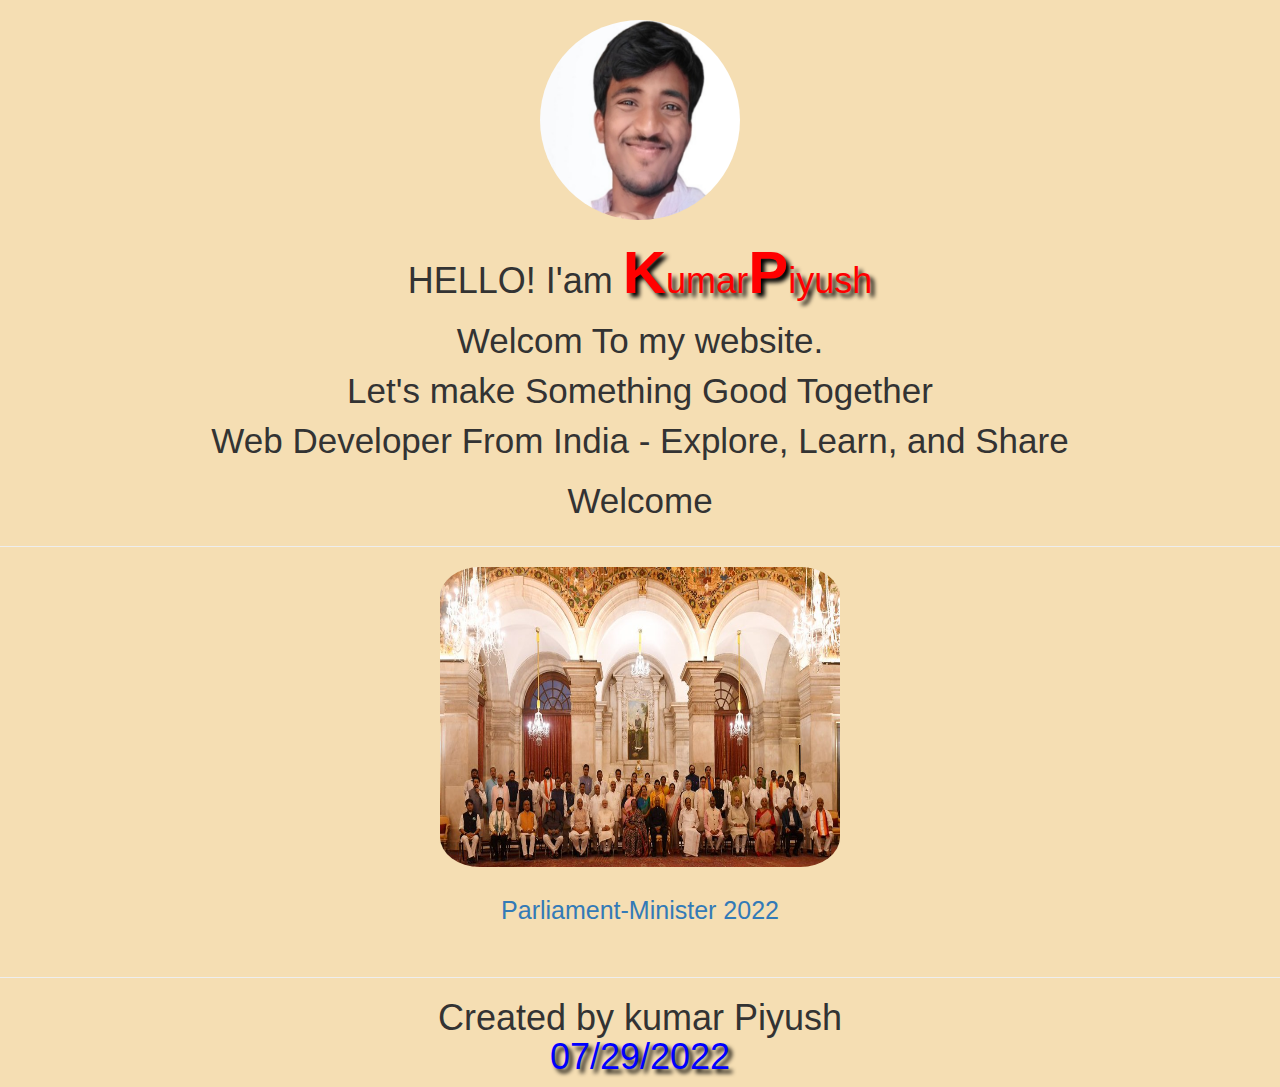
<file: index.html>
<!DOCTYPE html>
<html>
    <head>
        <title>
            Parliament Ministry 2022
        </title>
        <link href="https://cdn.jsdelivr.net/npm/bootstrap@5.2.0/dist/css/bootstrap.min.css" rel="stylesheet" integrity="sha384-gH2yIJqKdNHPEq0n4Mqa/HGKIhSkIHeL5AyhkYV8i59U5AR6csBvApHHNl/vI1Bx" crossorigin="anonymous">
<!-- JavaScript Bundle with Popper -->
<script src="https://cdn.jsdelivr.net/npm/bootstrap@5.2.0/dist/js/bootstrap.bundle.min.js" integrity="sha384-A3rJD856KowSb7dwlZdYEkO39Gagi7vIsF0jrRAoQmDKKtQBHUuLZ9AsSv4jD4Xa" crossorigin="anonymous"></script>
</head>
<link rel="stylesheet" href="https://maxcdn.bootstrapcdn.com/bootstrap/3.4.1/css/bootstrap.min.css">
<script src="https://ajax.googleapis.com/ajax/libs/jquery/3.6.0/jquery.min.js"></script>
<script src="https://maxcdn.bootstrapcdn.com/bootstrap/3.4.1/js/bootstrap.min.js"></script>
        <style>
            p
            {
                font-size: 35px;
                text-align: center;
            }
            a{
              
                font-size: 25px;
            }
            strong{
                font-size: 60px;
            }
            h1{
                text-align: center;
            }
            span{
                text-shadow: 4px 4px 4px black;
            }
            body{
                background-color:wheat;
            }
        </style>
    </head>
    <body>
        <h1><img src="piyush.jpg" title="Kumar Piyush" alt="Kumar Piyush" style="height: 200px; width:200px; border-radius: 100%;"/></h1>
        <div class="head">
            <h1>HELLO! I'am <span style="color: red;"><strong>K</strong>umar<strong>P</strong>iyush</span></h1>
            <p>Welcom To my website. <br/>
                Let's make Something Good Together<br/>
                Web Developer From India ‐ Explore, Learn, and Share   
            </p>
        </div>
        <p> Welcome </p><hr/>
        <h1><img src="CabinetMinister.jfif" title="Kumar Piyush" alt="Kumar Piyush" style="height: 300px; width:400px; border-radius: 10%;"/></h1>
        <h1> <a href="Parliament-Minister.html">Parliament-Minister 2022</a></h1>
         <br/><hr/>
         <h1>Created by kumar Piyush<br/><span style="color: blue;">
         07/29/2022</span></h1>

         
         
    </body>

</html>
</file>
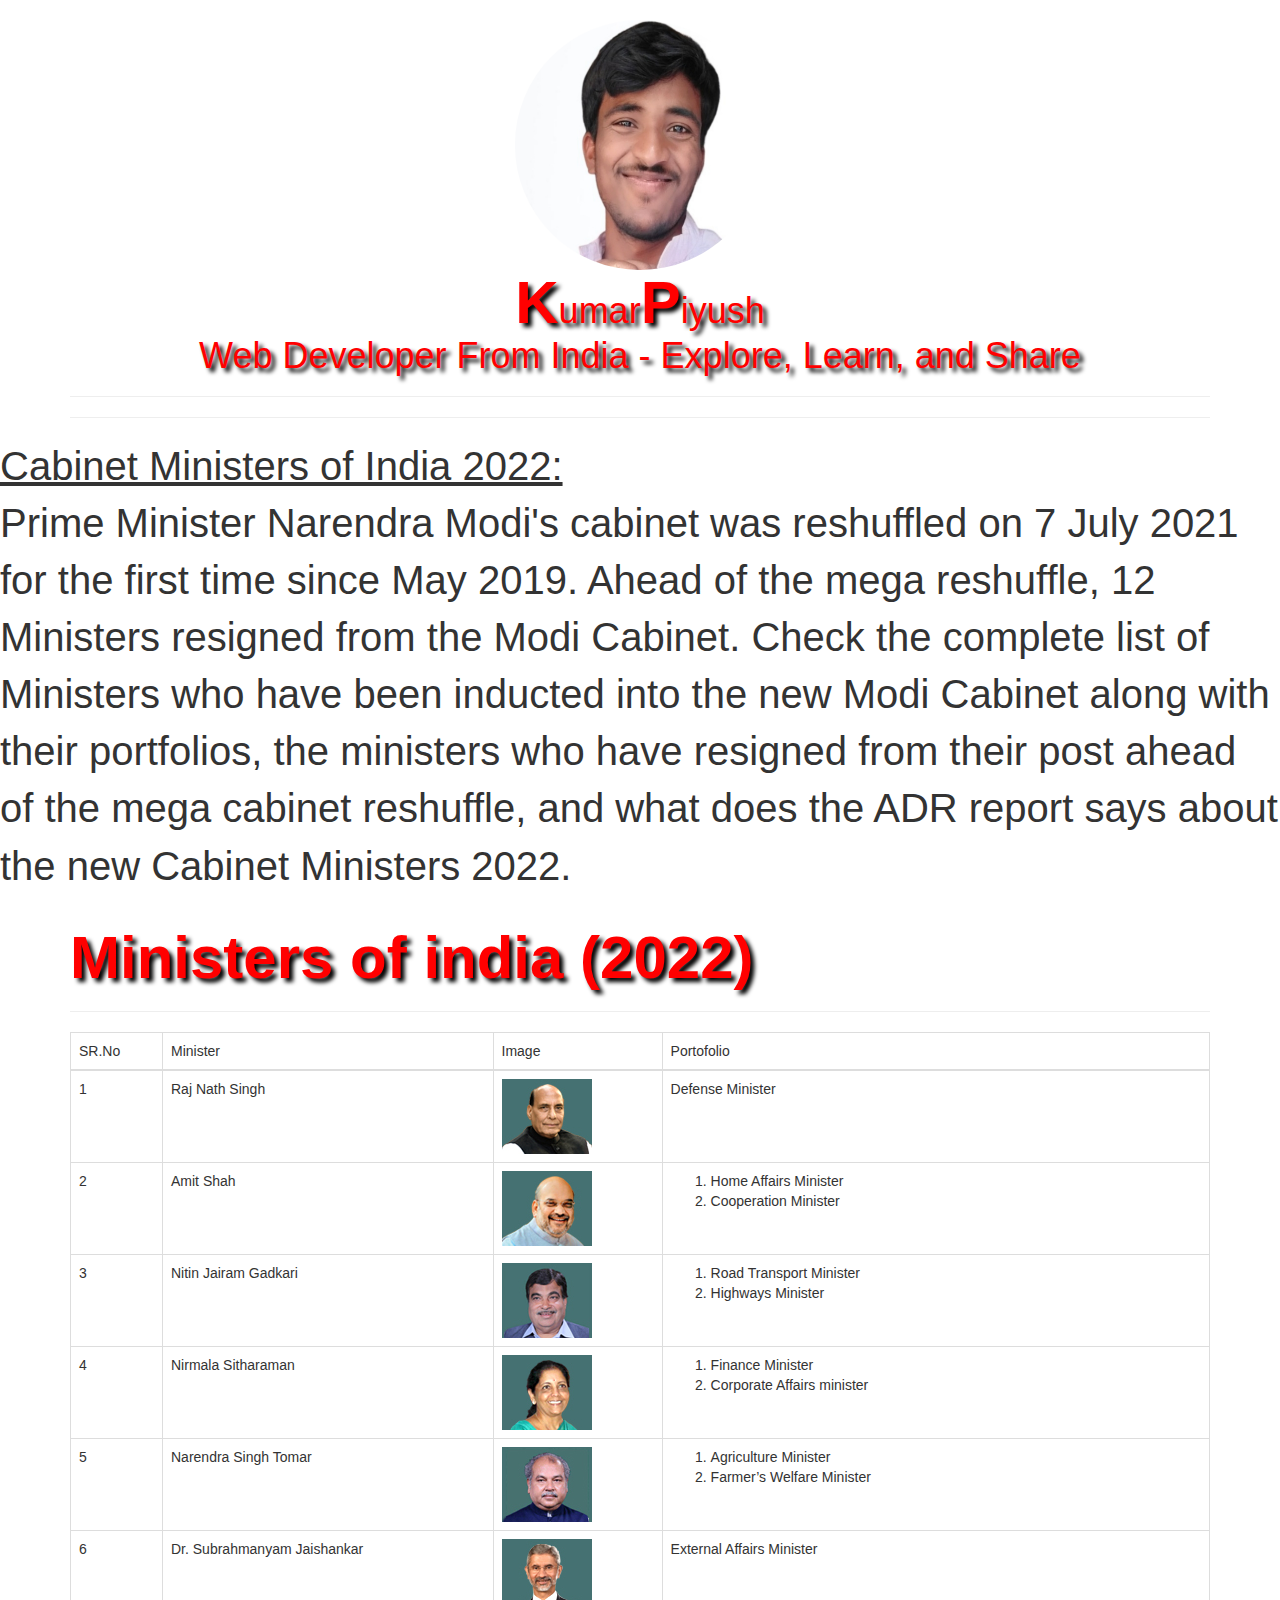
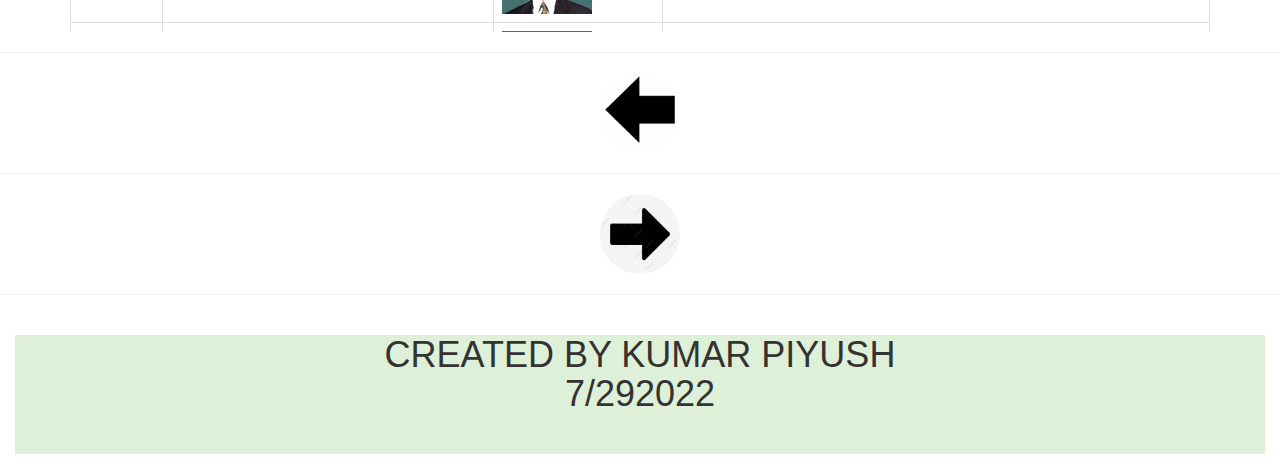
<file: CabinatMinister.html>
<!DOCTYPE html>
<html lang="en">
<head>
  <title>parliament Ministry</title>
  <link rel="stylesheet" href="Stylesheet.css"/>
  <meta charset="utf-8">
  <meta name="viewport" content="width=device-width, initial-scale=1">
  <link rel="stylesheet" href="https://maxcdn.bootstrapcdn.com/bootstrap/3.4.1/css/bootstrap.min.css">
  <script src="https://ajax.googleapis.com/ajax/libs/jquery/3.6.0/jquery.min.js"></script>
  <script src="https://maxcdn.bootstrapcdn.com/bootstrap/3.4.1/js/bootstrap.min.js"></script>
</head>
<body>
    <div class="container">
  
        <h1 class="text-center"><img src="piyush.jpg" class="img-circle" alt="piyush" width="250" height="250">
          <br/><span><strong>K</strong>umar<strong>P</strong>iyush</span><br/>
          <span>Web Developer From India ‐ Explore, Learn, and Share</span><hr/>
          <hr/>
       </h1>
      </div>
<p><u>Cabinet Ministers of India 2022:</u> <br/>
    Prime Minister Narendra Modi's cabinet was reshuffled on 7 July 2021 for the first time since May 2019.
     Ahead of the mega reshuffle, 12 Ministers resigned from the Modi Cabinet. Check the complete list of Ministers who have been inducted 
     into the new Modi Cabinet along with their portfolios, the ministers who have resigned from their post ahead of the mega cabinet reshuffle,
      and what does the ADR report says about the new Cabinet Ministers 2022.</p>

    <div class="container">
        <span><h2><strong> Ministers of india &lpar;2022&rpar;</strong></h2></span><hr/>
        <div style=" height:600px; overflow:scroll;">
            <table class="table table-bordered table-hover">
            
                <thead>
                    <tr>
                        <td>SR.No</td>
                        <td>Minister</td>
                        <td>Image</td>
                        <td>Portofolio</td>
                    </tr>
                </thead>
                <tbody>
                    <tr>
                        <td>1</td>
                        <td>Raj Nath Singh</td>
                        <td><img src="rajnathsingh.jpg" alt="RajNath Singh" title="RajNath Singh"/></td>
                        <td>Defense Minister</td>
                    </tr>
                    <tr>
                        <td>2</td>
                        <td>Amit Shah</td>
                        <td><img src="amit-shah.jpg " alt=" Amit Shah" title="Amit Shah "/></td>
                        <td><ol>
                            <li>Home Affairs Minister</li>
                            <li>Cooperation Minister</li>
                        </ol></td>
                    </tr>
                    <tr>
                        <td>3</td>
                        <td>Nitin Jairam Gadkari</td>
                        <td><img src=" gadkari.jpg" alt="Nitin Jairam Gadkari " title="Nitin Jairam Gadkari "/></td>
                        <td>
                            <ol>
                               <li>Road Transport Minister</li>
                               <li>Highways Minister</li>
                            </ol>
                        </td>
                    </tr>
                    <tr>
                        <td>4</td>
                        <td> Nirmala Sitharaman</td>
                        <td><img src="nirmalasitharaman.jpg " alt="Nirmala Sitharaman " title="Nirmala Sitharaman "/></td>
                        <td>
                            <ol>
                                <li>Finance Minister</li>
                                <li>Corporate Affairs minister</li>
                            </ol>
                        </td>
                    </tr>
                    <tr>
                        <td>5</td>
                        <td>Narendra Singh Tomar</td>
                        <td><img src="narendrasinghtomar.jpg " alt="Narendra Singh Tomar " title=" Narendra Singh Tomar"/></td>
                        <td>
                            <ol>
                                <li> Agriculture Minister</li>
                                <li>Farmer’s Welfare Minister</li>
                            </ol>
                        </td>
                    </tr>
                    <tr>
                        <td>6</td>
                        <td>Dr. Subrahmanyam Jaishankar</td>
                        <td><img src=" subrahmanyam.jpg" alt="Dr. Subrahmanyam Jaishankar " title="Dr. Subrahmanyam Jaishankar "/></td>
                        <td>External Affairs Minister</td>

                    </tr>
                    <tr>
                        <td>7</td>
                        <td>Arjun Munda</td>
                        <td><img src="arjun-munda.jpg " alt="Arjun Munda " title="Arjun Munda "/></td>
                        <td>Tribal Affairs Minister</td>
                    </tr>
                    <tr>
                        <td>8</td>
                        <td>Smriti Zubin Irani</td>
                        <td><img src="smiritiirani.jpg " alt="Smriti Zubin Irani " title=" Smriti Zubin Irani"/></td>
                        <td>
                            <ol>
                                <li>Women & Child Development Minister</li>
                                <li>Minority Affairs Minister</li>
                            </ol>
                        </td>
                    </tr>
                    <tr>
                        <td>9</td>
                        <td>Piyush Goyal</td>
                        <td><img src=" piyushgoyal.jpg" alt="Piyush Goyal " title=" Piyush Goyal"/></td>
                        <td>
                            <ol>
                                <li>Commerce & Industry minister Minister</li>
                                <li>Consumer Affairs Minister</li>
                                <li>Food Minister</li>
                                <li>Public Distribution Minister</li>
                                <li>Textiles Minister</li>
                            </ol>
                        </td>
                    </tr>
                    <tr>
                        <td>10</td>
                        <td>Dharmendra Pradhan</td>
                        <td><img src="dharmendrapradhan.jpg " alt="Dharmendra Pradhan " title="Dharmendra Pradhan "/></td>
                        <td>
                            <ol>
                                <li>Education minister</li>
                                <li>Skill Development minister</li>
                                <li>Entrepreneurship minister</li>
                            </ol>
                        </td>
                    </tr>
                    <tr>
                        <td>11</td>
                        <td>Pralhad Joshi</td>
                        <td><img src=" pralhadjoshi.jpg" alt="Pralhad Joshi " title="Pralhad Joshi "/></td>
                        <td>
                            <ol>
                                <li>Parliamentary Affairs Minister</li>
                                <li>Coal Minister</li>
                                <li> Mines Minister</li>
                            </ol>
                        </td>
                    </tr>
                    <tr>
                        <td>12</td>
                        <td>Narayan Tatu Rane</td>
                        <td><img src=" Narayan-Tatu-Rane.jpg" alt="Narayan Tatu Rane " title=" Narayan Tatu Rane"/></td>
                        <td>Micro, Small, & Medium Enterprises Minister</td>
                    </tr>
                    <tr>
                        <td>13</td>
                        <td>Sarbananda Sonowal</td>
                        <td><img src="Sarbananda-Sonowal.jpg " alt="Sarbananda Sonowal " title="Sarbananda Sonowal "/></td>
                        <td>
                            <ol>
                                <li>Ports Minister</li>
                                <li>Shipping Minister</li>
                                <li>Waterways Minister</li>
                                <li>AYUSH Minister</li>
                            </ol>
                        </td>
                    </tr>
                    <tr>
                        <td>14</td>
                        <td>Virendra Kumar Khatik</td>
                        <td><img src=" Virendra-Kumar_0.jpg" alt="Virendra Kumar Khatik " title="Virendra Kumar Khatik "/></td>
                        <td>Social Justice & Empowerment Minister</td>
                    </tr>
                    <tr>
                        <td>15</td>
                        <td>Giriraj Singh</td>
                        <td><img src=" Giriraj_Singh.jpg" alt="Giriraj Singh " title="Giriraj Singh "/></td>
                        <td>
                            <ol>
                                <li> Rural Development Minister</li>
                                <li>Panchayati Raj Minister</li>
                            </ol>    
                        </td>    
                    </tr>
                    <tr>
                        <td>16</td>
                        <td>Jyotiraditya M. Scindia</td>
                        <td><img src="Jyotiraditya-M.-Scindia.jpg " alt="Jyotiraditya M. Scindia " title="Jyotiraditya M. Scindia "/></td>
                        <td>
                            <ol>
                                <li>Civil Aviation Minister</li>
                                <li>Steel Minister</li>
                            </ol>
                        </td>
                    </tr>
                    <tr>
                        <td>17</td>
                        <td>Ashwini Vaishnaw</td>
                        <td><img src=" Ashwini-Vaishnaw.jpg" alt="Ashwini Vaishnaw " title="Ashwini Vaishnaw "/></td>
                        <td>
                            <ol>
                                <li>Railways Minister</li>
                                <li>Communications Minister</li>
                                <li> Electronics & Information echnology Minister</li>
                            </ol>
                        </td>
                    </tr>
                    <tr>
                        <td>18</td>
                        <td>Pashu Pati Kumar Paras</td>
                        <td><img src="Pashu-Pati-Kumar-Paras.jpg " alt="Pashu Pati Kumar Paras " title="Pashu Pati Kumar Paras "/></td>
                        <td>Food Processing Industries Minister</td>
                    </tr>
                    <tr>
                        <td>19</td>
                        <td>Gajendra Singh Shekhawat</td>
                        <td><img src="Gajendra-Singh-Shekhawat.jpg " alt="Gajendra Singh Shekhawat " title=" Gajendra Singh Shekhawat"/></td>
                        <td>Jal Shakti Minister</td>
                    </tr>
                    <tr>
                        <td>20</td>
                        <td>Kiren Rijiju</td>
                        <td><img src="kirenrijiju_0.jpg " alt=" Kiren Rijiju" title=" Kiren Rijiju"/></td>
                        <td>Law & Justice Minister</td>
                    </tr>
                    <tr>
                        <td>21</td>
                        <td>Raj Kumar Singh</td>
                        <td><img src="Raj-Kumar-Singh_0.jpg " alt="Raj Kumar Singh " title="Raj Kumar Singh "/></td>
                        <td>
                            <ol>
                                <li>Power Minister</li>
                                <li>New & Renewable Energy Minister</li>
                            </ol>
                        </td>
                    </tr>
                    <tr>
                        <td>22</td>
                        <td>Hardeep Singh Puri</td>
                        <td><img src="Hardeep-Singh-Puri_0.jpg " alt=" Hardeep Singh Puri" title="Hardeep Singh Puri "/></td>
                        <td>
                            <ol>
                                <li> Petroleum & Natural Gas Minister</li>
                                <li>Housing & Urban Affairs Minister</li>
                            </ol>
                        </td>
                    </tr>
                    <tr>
                        <td>23</td>
                        <td>Mansukh L. Mandaviya</td>
                        <td><img src="Mansukh-L.-Mandaviya_0.jpg " alt="Mansukh L. Mandaviya " title="Mansukh L. Mandaviya "/></td>
                        <td>
                            <ol>
                                <li> Health Minister</li>
                                <li>Family Welfare Minister</li>
                                <li> Chemicals & Fertilizers Minister</li>
                            </ol>
                        </td>
                    </tr>
                    <tr>
                        <td>24</td>
                        <td>Bhupender Yadav</td>
                        <td><img src=" Bhupender-Yadav.jpg" alt=" Bhupender Yadav" title="Bhupender Yadav "/></td>
                        <td>
                            <ol>
                                <li>Environment Minister</li>
                                <li>Forest & Climate Change Minister</li>
                                <li>Labour & Employment Minister</li>
                            </ol>
                        </td>
                    </tr>
                    <tr>
                        <td>25</td>
                        <td>Dr. Mahendra Nath Pandey</td>
                        <td><img src="Mahendra-Nath-Pandey.jpg " alt="Dr. Mahendra Nath Pandey " title="Dr. Mahendra Nath Pandey "/></td>
                        <td>Heavy Industries Minister</td>
                    </tr>
                    <tr>
                        <td>26</td>
                        <td>Parshottam Rupala</td>
                        <td><img src=" Parshottam-Rupala.jpg" alt=" Parshottam Rupala" title=" Parshottam Rupala"/></td>
                        <td>
                            <ol>
                                <li>Fisheries Minister</li>
                                <li> Animal Husbandry Minister</li>
                                <li>Dairying Minister</li>
                            </ol>
                        </td>
                    </tr>
                    <tr>
                        <td>27</td>
                        <td>G. Kishan Reddy</td>
                        <td><img src="g-kishan-reddy.jpg " alt="G. Kishan Reddy " title="G. Kishan Reddy "/></td>
                        <td>
                            <ol>
                                <li> Culture Minister</li>
                                <li>Tourism Minister</li>
                                <li> Development of North Eastern Region Minister</li>
                            </ol>
                        </td>
                    </tr>
                    <tr>
                        <td>28</td>
                        <td>Anurag Singh Thakur</td>
                        <td><img src="anurag-singh-thakur.jpg " alt="Anurag Singh Thakur " title="Anurag Singh Thakur "/></td>
                        <td>
                            <ol>
                                <li>Information & Broadcasting Minister</li>
                                <li>Youth Affairs & Sports Minister</li>
                                
                            </ol>
                        </td>
                    </tr>
                </tbody>
            </table>  
        </div>
    </div>
</div>
<hr/> 





<h1 class="text-center"><a href="PrimeMinister.html"><img src="left.png" class="img-circle" alt="left" width="80" height="80"></a></h1><hr/>
        <h1 class="text-center"><a href="MinistersOfState.html"><img src="right.jfif" class="img-circle" alt="right" width="80" height="80"></a></h1><hr/>

        <tfoot>
            <div class="container-fluid">
                <div class="row">
                    <div class="col-sm-12">
                        <h1 class="text-center bg-success text-red">
                            CREATED BY KUMAR PIYUSH
                            <br/>7/292022<br/><br/>
        
                        </h1>
                    </div>
                </div>
            </div>
        </tfoot>
</body>
</html>
</file>
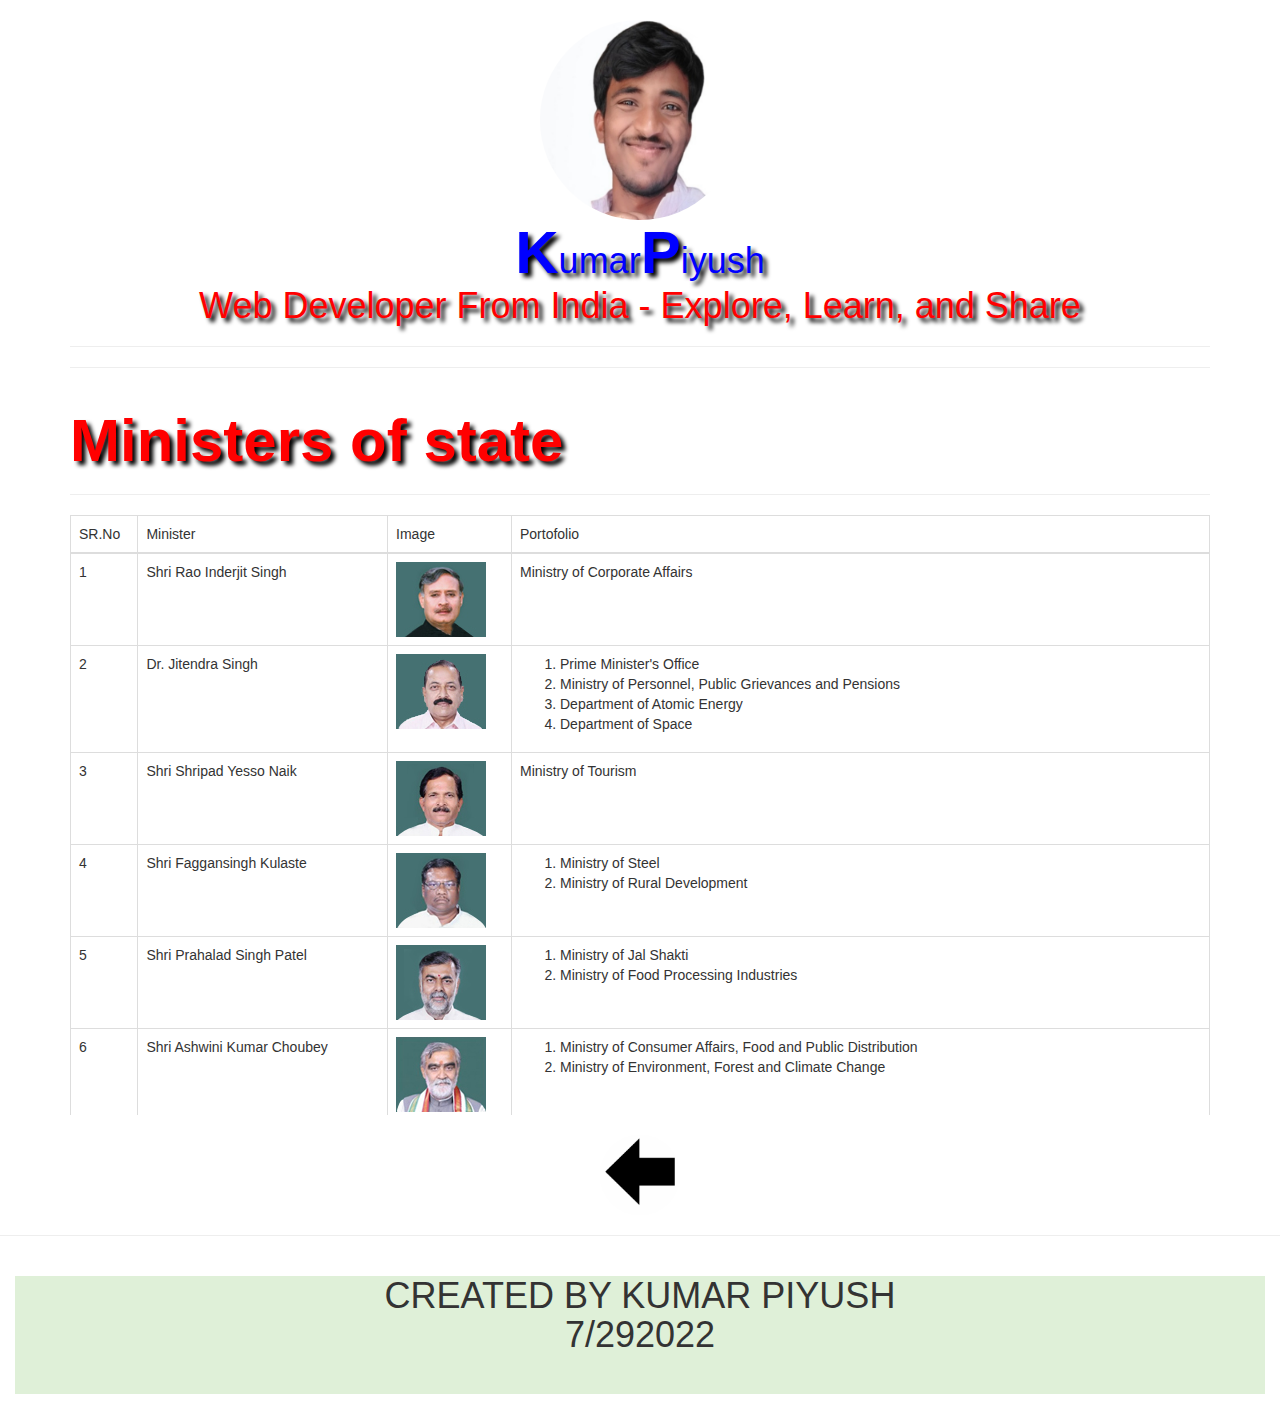
<file: MinisterOfStateIND.html>
<!DOCTYPE html>
<html lang="en">
<head>
  <title>parliament Ministry</title>
  <link rel="stylesheet" href="Stylesheet.css"/>
  <meta charset="utf-8">
  <meta name="viewport" content="width=device-width, initial-scale=1">
  <link rel="stylesheet" href="https://maxcdn.bootstrapcdn.com/bootstrap/3.4.1/css/bootstrap.min.css">
  <script src="https://ajax.googleapis.com/ajax/libs/jquery/3.6.0/jquery.min.js"></script>
  <script src="https://maxcdn.bootstrapcdn.com/bootstrap/3.4.1/js/bootstrap.min.js"></script>
</head>
<body>

    <div class="container">
  
        <h1 class="text-center"><img src="piyush.jpg" class="img-circle" alt="piyush" width="200" height="200">
          <br/><span style="color: blue;"><strong>K</strong>umar<strong>P</strong>iyush</span><br/>
          <span>Web Developer From India ‐ Explore, Learn, and Share</span><hr/>
          <hr/>
       </h1>
      </div>
    <div class="container">
        <span><h2><strong>Ministers of state</strong> </h2></span><hr/>
        <div style=" height:600px; overflow:scroll;">
            <table class="table table-bordered table-hover">
                            <thead>
                                <tr>
                                    <td>SR.No</td>
                                    <td>Minister</td>
                                    <td>Image</td>
                                    <td>Portofolio</td>
                                </tr>
                            </thead>
                <tbody>
                    <tr>
                        <td>1</td>
                        <td>Shri Rao Inderjit Singh</td>
                        <td><img src="raoinderjitsingh_0.jpg" alt="Shri Rao Inderjit Singh" title="Shri Rao Inderjit Singh"/></td>
                        <td>Ministry of Corporate Affairs</td>
                    </tr>
                        <tr>
                        <td>2</td>
                        <td>Dr. Jitendra Singh</td>
                        <td><img src="jitendrasingh_0.jpg" alt="Dr. Jitendra Singh" title="Dr. Jitendra Singh"/></td>
                        <td>
                            <ol>
                                <li>Prime Minister's Office</li>
                                <li>Ministry of Personnel, Public Grievances and Pensions</li>
                                <li>Department of Atomic Energy</li>
                                <li>Department of Space</li>
                            </ol>
                        </td>
                        </tr>
                        <tr>
                            <td>3</td>
                            <td>Shri Shripad Yesso Naik</td>
                            <td><img src="shripadyessonaik_0.jpg" alt="Shri Shripad Yesso Naik" title="Shri Shripad Yesso Naik"/></td>
                            <td>Ministry of Tourism</td>
                        </tr>
                        <tr>
                            <td>4</td>
                            <td>Shri Faggansingh Kulaste</td>
                            <td><img src="faggansingh-kulaste.jpg" alt="Shri Faggansingh Kulaste" title="Shri Faggansingh Kulaste"/></td>
                            <td>
                                <ol>
                                    <li>Ministry of Steel</li>
                                    <li>Ministry of Rural Development</li>
                                </ol>
                            </td>
                        </tr>
                        <tr>
                            <td>5</td>
                            <td>Shri Prahalad Singh Patel</td>
                            <td><img src="prahlad-singh-patel.jpg" alt="Shri Prahalad Singh Patel" title="Shri Prahalad Singh Patel"/></td>
                            <td>
                                <ol>
                                    <li>Ministry of Jal Shakti</li>
                                    <li>Ministry of Food Processing Industries</li>
                                </ol>
                            </td>
                        </tr>
                        <tr>
                            <td>6</td>
                            <td>Shri Ashwini Kumar Choubey</td>
                            <td><img src="Ashwini-Kumar-Choubey.jpg" alt="Shri Ashwini Kumar Choubey" title="Shri Ashwini Kumar Choubey"/></td>
                            <td>
                                <ol>
                                    <li>Ministry of Consumer Affairs, Food and Public Distribution</li>
                                    <li>Ministry of Environment, Forest and Climate Change</li>
                                </ol>
                            </td>
                        </tr>
                        <tr>
                            <td>7</td>
                            <td>Shri Arjun Ram Meghwal</td>
                            <td><img src="Arjun-Ram-Meghwal.jpg" alt="Shri Arjun Ram Meghwal" title="Shri Arjun Ram Meghwal"/></td>
                            <td>
                                <ol>
                                    <li>Ministry of Parliamentary Affairs</li>
                                    <li>Ministry of Culture</li>
                                </ol>
                            </td>
                        </tr>
                        <tr>
                            <td>8</td>
                            <td>General (Retd.) V.K. Singh</td>
                            <td><img src="vksingh.jpg" alt="General (Retd.) V.K. Singh" title="General (Retd.) V.K. Singh"/></td>
                            <td>
                                <ol>
                                    <li>Ministry of Road Transport and Highways</li>
                                    <li>Ministry of Civil Aviation</li>
                                </ol>
                            </td>
                        </tr>
                        <tr>
                            <td>9</td>
                            <td>Shri Krishan Pal</td>
                            <td><img src="krishanpal.jpg" alt="Shri Krishan Pal" title="Shri Krishan Pal"/></td>
                            <td>
                                <ol>
                                    <li>Ministry of Power</li>
                                    <li>Ministry of Heavy Industries</li>
                                </ol>
                            </td>
                        </tr>
                        <tr>
                            <td>10</td>
                            <td>Shri Danve Raosaheb Dadarao</td>
                            <td><img src="danve-raosaheb-dadarao.jpg" alt="Shri Danve Raosaheb Dadarao" title="Shri Danve Raosaheb Dadarao"/></td>
                            <td>
                                <ol>
                                    <li>Ministry of Railways</li>
                                    <li>Ministry of Coal</li>
                                    <li>Ministry of Mines</li>
                                </ol>
                            </td>
                        </tr>
                        <tr>
                            <td>11</td>
                            <td>Shri Ramdas Athawale</td>
                            <td><img src="ramdasathawale.jpg" alt="Shri Ramdas Athawale" title="Shri Ramdas Athawale"/></td>
                            <td>Ministry of Social Justice and Empowerment</td>
                        </tr>
                        <tr>
                            <td>12</td>
                            <td>Sadhvi Niranjan Jyoti</td>
                            <td><img src="Sadhvi_Niranjan_Jyoti.jpg " alt=" " title=" "/></td>
                            <td>
                                <ol>
                                    <li>Ministry of Consumer Affairs, Food and Public Distribution</li>
                                    <li>Ministry of Rural Development</li>
                                </ol>
                            </td>
                        </tr>
                        <tr>
                            <td>13</td>
                            <td>Shri Sanjeev Kumar Balyan</td>
                            <td><img src=" sanjeevkumarbalyan.jpg" alt=" " title=" "/></td>
                            <td>
                                <ol>
                                    <li>Ministry of Fisheries, Animal Husbandry and Dairying</li>
                                    
                                </ol>
                            </td>
                        </tr>
                        <tr>
                            <td>14</td>
                            <td>Shri Nityanand Rai</td>
                            <td><img src=" nityanand-rai.jpg" alt=" " title=" "/></td>
                            <td>
                                <ol>
                                    <li>Ministry of Home Affairs</li>
                                
                                </ol>
                            </td>
                        </tr>
                        <tr>
                            <td>15</td>
                            <td>Shri Pankaj Chaudhary</td>
                            <td><img src="Pankaj-Chaowdhary-1.jpg " alt=" " title=" "/></td>
                            <td>
                                <ol>
                                    <li>Ministry of Finance</li>
                                
                                </ol>
                            </td>
                        </tr>
                        <tr>
                            <td>16</td>
                            <td>Smt. Anupriya Singh Patel</td>
                            <td><img src=" Anupriya-Singh-Patel.jpg" alt=" " title=" "/></td>
                            <td>
                                <ol>
                                    <li>Ministry of Commerce and Industry</li>
                                
                                </ol>
                            </td>
                        </tr>
                        <tr>
                            <td>17</td>
                            <td>Prof. S. P. Singh Baghel</td>
                            <td><img src="S.-P.-Singh-Baghel.jpg " alt=" " title=" "/></td>
                            <td>
                                <ol>
                                    <li>Ministry of Law and Justice</li>
                                
                                </ol>
                            </td>
                        </tr>
                        <tr>
                            <td>18</td>
                            <td>Shri Rajeev Chandrasekhar</td>
                            <td><img src="Rajeev-Chandrasekhar.jpg " alt=" " title=" "/></td>
                            <td>
                                <ol>
                                    <li>Ministry of Skill Development and Entrepreneurship</li>
                                    <li>Ministry of Electronics and Information Technology</li>
                                </ol>
                            </td>
                        </tr>
                        <tr>
                            <td>19</td>
                            <td>Sushri Shobha Karandlaje</td>
                            <td><img src=" Shobha-Karandlaje.jpg" alt=" " title=" "/></td>
                            <td>
                                <ol>
                                    <li>Ministry of Agriculture & Farmers Welfare</li>
                                    
                                </ol>
                            </td>
                        </tr>
                        <tr>
                            <td>20</td>
                            <td>Shri Bhanu Pratap Singh Verma</td>
                            <td><img src="Bhanu-Pratap-Singh-Verma.jpg " alt=" " title=" "/></td>
                            <td>
                                <ol>
                                    <li>Ministry of Micro, Small and Medium Enterprises</li>
                                    
                                </ol>
                            </td>
                        </tr>
                        <tr>
                            <td>21</td>
                            <td>Smt. Darshana Vikram Jardosh</td>
                            <td><img src=" Darshana-Vikram-Jardosh.jpg" alt=" " title=" "/></td>
                            <td>
                                <ol>
                                    <li>Ministry of Textiles</li>
                                    <li>Ministry of Railways</li>
                                </ol>
                            </td>
                        </tr>
                        <tr>
                            <td>22</td>
                            <td>Shri V. Muraleedharan</td>
                            <td><img src="v-muraleedharan.jpg" alt=" " title=" "/></td>
                            <td>
                                <ol>
                                    <li>Ministry of External Affairs</li>
                                    <li>Ministry of Parliamentary Affairs</li>
                                </ol>
                            </td>
                        </tr>
                        <tr>
                            <td>23</td>
                            <td>Smt. Meenakashi Lekhi</td>
                            <td><img src="Meenakashi-Lekhi.jpg" alt=" " title=" "/></td>
                            <td>
                                <ol>
                                    <li>Ministry of External Affairs</li>
                                    <li>Ministry of Cultur</li>
                                </ol>
                            </td>
                        </tr>
                        <tr>
                            <td>24</td>
                            <td>Shri Som Parkash</td>
                            <td><img src="som-prakash.jpg" alt=" " title=" "/></td>
                            <td>
                                <ol>
                                    <li>Ministry of Commerce and Industry</li>
                                    
                                </ol>
                            </td>
                        </tr>
                        <tr>
                            <td>25</td>
                            <td>Smt. Renuka Singh Saruta</td>
                            <td><img src="renuka-singh-saruta.jpg" alt=" " title=" "/></td>
                            <td>
                                <ol>
                                    <li>Ministry of Tribal Affairs</li>
                                    
                                </ol>
                            </td>
                        </tr>
                        <tr>
                            <td>26</td>
                            <td>Shri Rameswar Teli</td>
                            <td><img src="rameshwar-teli.jpg" alt=" " title=" "/></td>
                            <td>
                                <ol>
                                    <li>Ministry of Petroleum and Natural Gas</li>
                                    <li>Ministry of Labour and Employment</li>
                                </ol>
                            </td>
                        </tr>
                        <tr>
                            <td>27</td>
                            <td>Shri Kailash Choudhary</td>
                            <td><img src="kailash-choudhary.jpg" alt=" " title=" "/></td>
                            <td>
                                <ol>
                                    <li>Ministry of Agriculture & Farmers Welfare</li>
                                    
                                </ol>
                            </td>
                        </tr>
                        <tr>
                            <td>28</td>
                            <td>Smt. Annpurna Devi</td>
                            <td><img src="Annpurna-Devi.jpg" alt=" " title=" "/></td>
                            <td>
                                <ol>
                                    <li>Ministry of Education</li>
                                
                                </ol>
                            </td>
                        </tr>
                        <tr>
                            <td>29</td>
                            <td>Shri A. Narayanaswamy</td>
                            <td><img src="A.-Narayana-Swamy.jpg" alt=" " title=" "/></td>
                            <td>
                                <ol>
                                    <li>Ministry of Social Justice and Empowerment</li>
                                
                                </ol>
                            </td>
                        </tr>
                        <tr>
                            <td>30</td>
                            <td>Shri Kaushal Kishore</td>
                            <td><img src="Kaushal-Kishore.jpg" alt=" " title=" "/></td>
                            <td>
                                <ol>
                                    <li>Ministry of Housing and Urban Affairs</li>
                                
                                </ol>
                            </td>
                        </tr>
                        <tr>
                            <td>31</td>
                            <td>Shri Ajay Bhatt</td>
                            <td><img src="Ajay-Bhatt.jpg" alt=" " title=" "/></td>
                            <td>
                                <ol>
                                    <li>Ministry of Defence</li>
                                    <li>Ministry of Tourism</li>
                                </ol>
                            </td>
                        </tr>
                        <tr>
                            <td>32</td>
                            <td>Shri B. L. Verma</td>
                            <td><img src="B.-L.-Verma.jpg" alt=" " title=" "/></td>
                            <td>
                                <ol>
                                    <li>Ministry of Development of North Eastern Region</li>
                                    <li>Ministry of Cooperation</li>
                                </ol>
                            </td>
                        </tr>
                        <tr>
                            <td>33</td>
                            <td>Shri Ajay Kumar</td>
                            <td><img src="Ajay-Kumar.jpg" alt=" " title=" "/></td>
                            <td>
                                <ol>
                                    <li>Ministry of Home Affairs</li>
                                
                                </ol>
                            </td>
                        </tr>
                        <tr>
                            <td>34</td>
                            <td>Shri Devusinh Chauhan</td>
                            <td><img src="Devusinh-Chauhan.jpg" alt=" " title=" "/></td>
                            <td>
                                <ol>
                                    <li>Ministry of Communications</li>
                                    
                                </ol>
                            </td>
                        </tr>
                        <tr>
                            <td>35</td>
                            <td>Shri Bhagwanth Khuba</td>
                            <td><img src="Bhagwanth-Khuba.jpg" alt=" " title=" "/></td>
                            <td>
                                <ol>
                                    <li>Ministry of New and Renewable Energy</li>
                                    <li>Ministry of Chemicals and Fertilizers</li>
                                </ol>
                            </td>
                        </tr>
                        <tr>
                            <td>36</td>
                            <td>Shri Kapil Moreshwar Patil</td>
                            <td><img src="Kapil-Moreshwar-Patil.jpg" alt=" " title=" "/></td>
                            <td>
                                <ol>
                                    <li>Ministry of Panchayati Raj</li>
                                    
                                </ol>
                            </td>
                        </tr>
                        <tr>
                            <td>37</td>
                            <td>Sushri Pratima Bhoumik</td>
                            <td><img src="Pratima-Bhoumik.jpg" alt=" " title=" "/></td>
                            <td>
                                <ol>
                                    <li>Ministry of Social Justice and Empowerment</li>
                                
                                </ol>
                            </td>
                        </tr>
                        <tr>
                            <td>38</td>
                            <td>Dr. Subhas Sarkar</td>
                            <td><img src="Subhas-Sarkar.jpg" alt=" " title=" "/></td>
                            <td>
                                <ol>
                                    <li>Ministry of Education</li>
                                
                                </ol>
                            </td>
                        </tr>
                        <tr>
                            <td>39</td>
                            <td>Dr. Bhagwat Kishanrao Karad</td>
                            <td><img src="Bhagwat-Kishanrao-Karad.jpg" alt=" " title=" "/></td>
                            <td>
                                <ol>
                                    <li>Ministry of Finance</li>
                                
                                </ol>
                            </td>
                        </tr>
                        <tr>
                            <td>40</td>
                            <td>Dr. Rajkumar Ranjan Singh</td>
                            <td><img src="Rajkumar-Ranjan-Singh.jpg" alt=" " title=" "/></td>
                            <td>
                                <ol>
                                    <li>Ministry of External Affairs</li>
                                    <li>Ministry of Education</li>
                                </ol>
                            </td>
                        </tr>
                        <tr>
                            <td>41</td>
                            <td>Dr. Bharati Pravin Pawar</td>
                            <td><img src=" Bharati-Pravin-Pawar.jpg" alt=" " title=" "/></td>
                            <td>
                                <ol>
                                    <li>Ministry of Health and Family Welfare</li>
                                    
                                </ol>
                            </td>
                        </tr>
                        <tr>
                            <td>42</td>
                            <td>Shri Bishweswar Tudu</td>
                            <td><img src=" Bishweswar-Tudu.jpg" alt=" " title=" "/></td>
                            <td>
                                <ol>
                                    <li>Ministry of Tribal Affairs</li>
                                    <li>Ministry of Jal Shakti</li>
                                </ol>
                            </td>
                        </tr>
                        <tr>
                            <td>43</td>
                            <td>Shri Shantanu Thakur</td>
                            <td><img src="Shantanu-Thakur.jpg " alt=" " title=" "/></td>
                            <td>
                                <ol>
                                    <li></li>
                                    <li></li>
                                </ol>
                            </td>
                        </tr>
                        <tr>
                            <td>44</td>
                            <td>Dr. Munjapara Mahendrabhai</td>
                            <td><img src=" Munjapara-Mahendrabhai.jpg" alt=" " title=" "/></td>
                            <td>
                                <ol>
                                    <li>Ministry of Women and Child Development</li>
                                    <li>Ministry of Ayurveda, Yoga and Naturopathy, Unani, Siddha and Homoeopathy (AYUSH)</li>
                                </ol>
                            </td>
                        </tr>
                        <tr>
                            <td>45</td>
                            <td>Shri John Barla</td>
                            <td><img src="John-Barla.jpg " alt=" " title=" "/></td>
                            <td>
                                <ol>
                                    <li>Ministry of Minority Affairs</li>
                                    
                                </ol>
                            </td>
                        </tr>
                        <tr>
                            <td>46</td>
                            <td>Dr. L. Murugan</td>
                            <td><img src=" L.-Murugan.jpg" alt=" " title=" "/></td>
                            <td>
                                <ol>
                                    <li>Ministry of Fisheries, Animal Husbandry and Dairying</li>
                                    <li>Ministry of Information and Broadcasting</li>
                                </ol>
                            </td>
                        </tr>
                        <tr>
                            <td>47</td>
                            <td>Shri Nisith Pramanik</td>
                            <td><img src="Nisith-Pramanik.jpg " alt=" " title=" "/></td>
                            <td>
                                <ol>
                                    <li>Ministry of Home Affairs</li>
                                    <li>Ministry of Youth Affairs and Sports</li>
                                </ol>
                            </td>
                        </tr>
                </tbody>
             </table>
        </div>
     </div>




    <h1 class="text-center"><a href="MinistersOfState.html"><img src="left.png" class="img-circle" alt="left" width="80" height="80"></a></h1><hr/>
    <tfoot>
        <div class="container-fluid">
            <div class="row">
                <div class="col-sm-12">
                    <h1 class="text-center bg-success text-red">
                        CREATED BY KUMAR PIYUSH
                        <br/>7/292022<br/><br/>
    
                    </h1>
                </div>
            </div>
        </div>
    </tfoot>
</body>
</html>
</file>
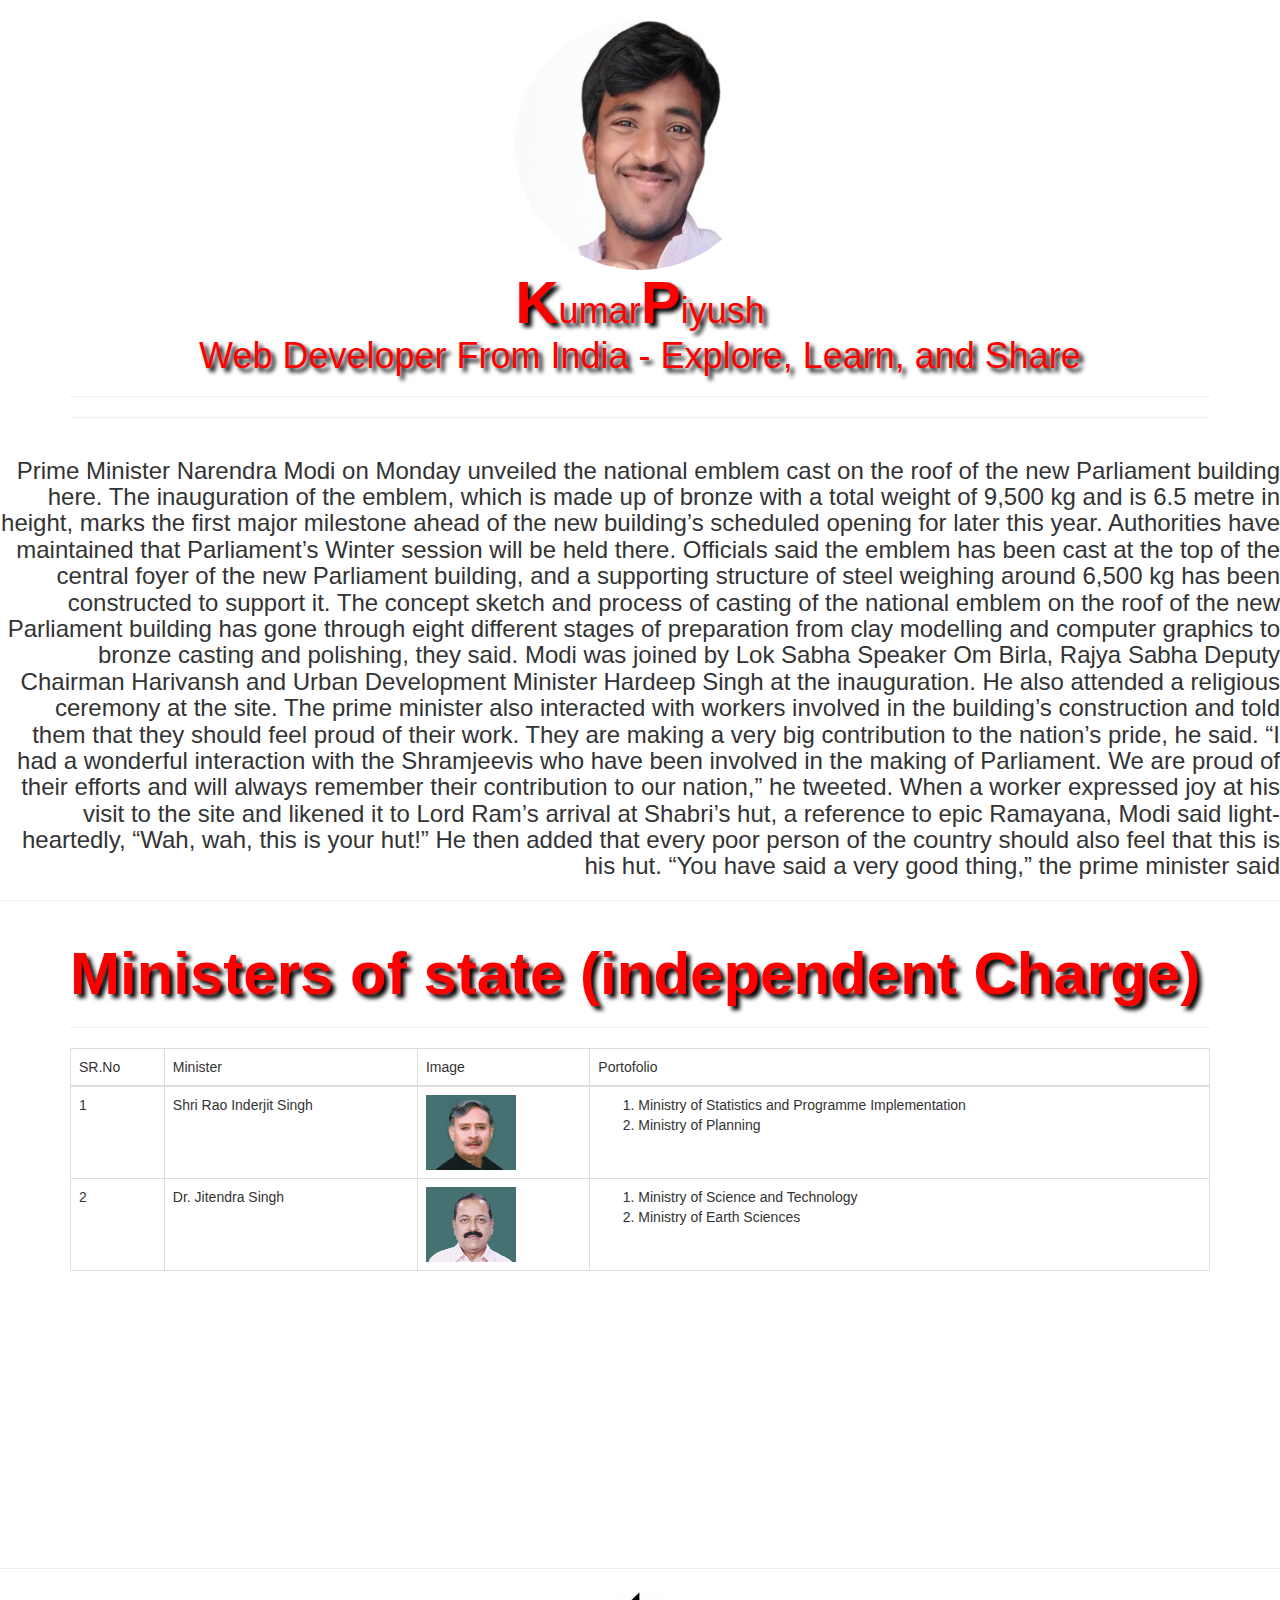
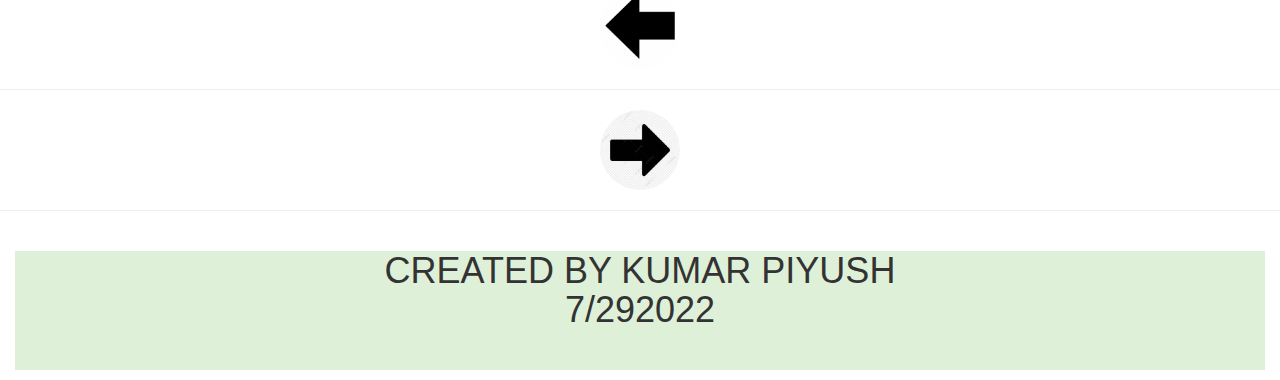
<file: MinistersOfState.html>
<!DOCTYPE html>
<html lang="en">
<head>
  <title>parliament Ministry</title>
  <link rel="stylesheet" href="Stylesheet.css"/>
  <meta charset="utf-8">
  <meta name="viewport" content="width=device-width, initial-scale=1">
  <link rel="stylesheet" href="https://maxcdn.bootstrapcdn.com/bootstrap/3.4.1/css/bootstrap.min.css">
  <script src="https://ajax.googleapis.com/ajax/libs/jquery/3.6.0/jquery.min.js"></script>
  <script src="https://maxcdn.bootstrapcdn.com/bootstrap/3.4.1/js/bootstrap.min.js"></script>
</head>
<body>
    <div class="container">
  
        <h1 class="text-center"><img src="piyush.jpg" class="img-circle" alt="piyush" width="250" height="250">
          <br/><span><strong>K</strong>umar<strong>P</strong>iyush</span><br/>
          <span>Web Developer From India ‐ Explore, Learn, and Share</span><hr/>
          <hr/>
       </h1>
      </div>
    <h3>Prime Minister Narendra Modi on Monday unveiled the national emblem cast on the roof of the new Parliament building here.
        The inauguration of the emblem, which is made up of bronze with a total weight of 9,500 kg and is 6.5 metre in height, marks the first major milestone ahead of the new building’s scheduled opening for later this year.
        Authorities have maintained that Parliament’s Winter session will be held there.
        Officials said the emblem has been cast at the top of the central foyer of the new Parliament building, and a supporting structure of steel weighing around 6,500 kg has been constructed to support it.
        The concept sketch and process of casting of the national emblem on the roof of the new Parliament building has gone through eight different stages of preparation from clay modelling and computer graphics to bronze casting and polishing, they said.
        Modi was joined by Lok Sabha Speaker Om Birla, Rajya Sabha Deputy Chairman Harivansh and Urban Development Minister Hardeep Singh at the inauguration. He also attended a religious ceremony at the site.
        The prime minister also interacted with workers involved in the building’s construction and told them that they should feel proud of their work. They are making a very big contribution to the nation’s pride, he said.
        “I had a wonderful interaction with the Shramjeevis who have been involved in the making of Parliament. We are proud of their efforts and will always remember their contribution to our nation,” he tweeted.
        When a worker expressed joy at his visit to the site and likened it to Lord Ram’s arrival at Shabri’s hut, a reference to epic Ramayana, Modi said light-heartedly, “Wah, wah, this is your hut!” He then added that every poor person of the country should also feel that this is his hut. “You have said a very good thing,” the prime minister said
    </h3><hr/>
    <div class="container">
        <span><h2><strong>Ministers of state &lpar;independent Charge&rpar;</strong></h2></span><hr/>
        <div style=" height:500px; overflow:scroll;">
            <table class="table table-bordered table-hover">
                            <thead>
                                <tr>
                                    <td>SR.No</td>
                                    <td>Minister</td>
                                    <td>Image</td>
                                    <td>Portofolio</td>
                                </tr>
                            </thead>
                <tbody>
                    <tr>
                        <td>1</td>
                        <td>Shri Rao Inderjit Singh</td>
                        <td><img src="raoinderjitsingh_0.jpg"alt=" Shri Rao Inderjit Singh" title="Shri Rao Inderjit Singh"/></td>
                        <td>
                            <ol>
                                <li>Ministry of Statistics and Programme Implementation</li>
                                <li>Ministry of Planning</li>
                            </ol>
                        </td>
                    </tr>
                    <tr>
                        <td>2</td>
                        <td>Dr. Jitendra Singh</td>
                        <td><img src="jitendrasingh_0.jpg" alt="Dr. Jitendra Singh" title="Dr. Jitendra Singh"/></td>
                        <td>
                            <ol>
                                <li>Ministry of Science and Technology</li>
                                <li>Ministry of Earth Sciences</li>
                            </ol>
                        </td>
                    </tr> 
                </tbody>
            </table>
        </div>
    </div><hr/>







    <h1 class="text-center"><a href="CabinatMinister.html"><img src="left.png" class="img-circle" alt="left" width="80" height="80"></a></h1><hr/>
        <h1 class="text-center"><a href="MinisterOfStateIND.html"><img src="right.jfif" class="img-circle" alt="right" width="80" height="80"></a></h1><hr/>
        <tfoot>
            <div class="container-fluid">
                <div class="row">
                    <div class="col-sm-12">
                        <h1 class="text-center bg-success text-red">
                            CREATED BY KUMAR PIYUSH
                            <br/>7/292022<br/><br/>
        
                        </h1>
                    </div>
                </div>
            </div>
        </tfoot>
</body>
</html>
</file>
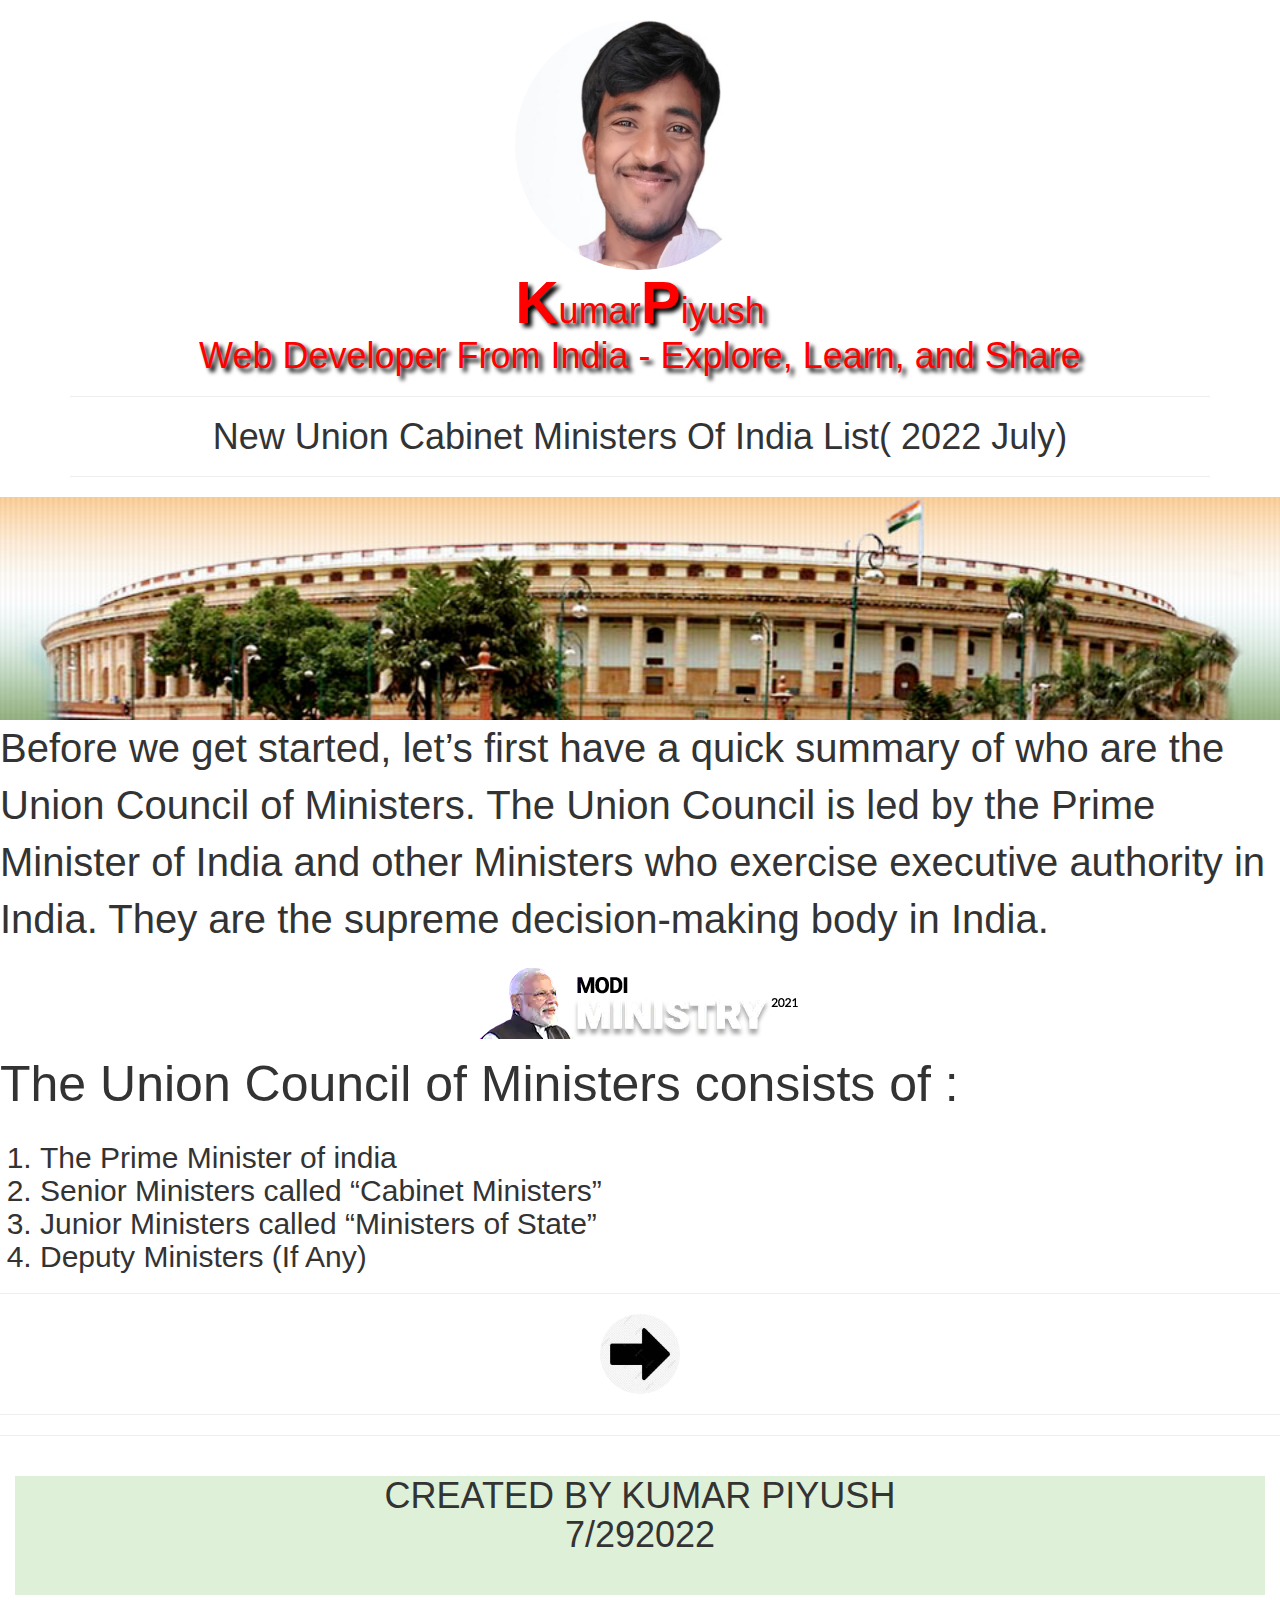
<file: Parliament-Minister.html>
<!DOCTYPE html>
<html lang="en">
<head>
  <title>parliament Ministry</title>
  <link rel="stylesheet" href="Stylesheet.css"/>
  <meta charset="utf-8">
  <meta name="viewport" content="width=device-width, initial-scale=1">
  <link rel="stylesheet" href="https://maxcdn.bootstrapcdn.com/bootstrap/3.4.1/css/bootstrap.min.css">
  <script src="https://ajax.googleapis.com/ajax/libs/jquery/3.6.0/jquery.min.js"></script>
  <script src="https://maxcdn.bootstrapcdn.com/bootstrap/3.4.1/js/bootstrap.min.js"></script>
</head>
<body>
<div class="container">
  
  <h1 class="text-center"><img src="piyush.jpg" class="img-circle" alt="piyush" width="250" height="250">
    <br/><span><strong>K</strong>umar<strong>P</strong>iyush</span><br/>
    <span>Web Developer From India ‐ Explore, Learn, and Share</span><hr/>New Union Cabinet Ministers Of India List( 2022 July)
    <hr/>
 </h1>
</div>
<div>
    <img src="header-pic.jpg" width="100%" alt="Header"/>
</div>
<div>
    <p>Before we get started, let’s first have a quick summary of who are the Union Council of Ministers.
        The Union Council is led by the Prime Minister of India and other Ministers who exercise executive authority in India. They are the supreme decision-making body in India.
        
    </p>
</div>
<div>
    <h1 class="text-center"><img src="modi_min_logo.webp"/></h1>
    <p style="font-size: 50px;">The Union Council of Ministers consists of :</p>
</div>
<div>
    <h2>
        <ol>
            <li>The Prime Minister of india</li>
            <li>Senior Ministers called  “Cabinet Ministers” </li>
            <li>Junior Ministers called “Ministers of State”</li>
            <li>Deputy Ministers (If Any)</li>
        </ol>
    </h2>
</div><hr/>
<h1 class="text-center"><a href="PrimeMinister.html"> <img src="right.jfif" class="img-circle" alt="right" width="80" height="80"></a></h1><hr/>
 <hr/>
<tfoot>
    <div class="container-fluid">
        <div class="row">
            <div class="col-sm-12">
                <h1 class="text-center bg-success text-red">
                    CREATED BY KUMAR PIYUSH
                    <br/>7/292022<br/><br/>

                </h1>
            </div>
        </div>
    </div>
</tfoot>
</body>
</html>
</file>
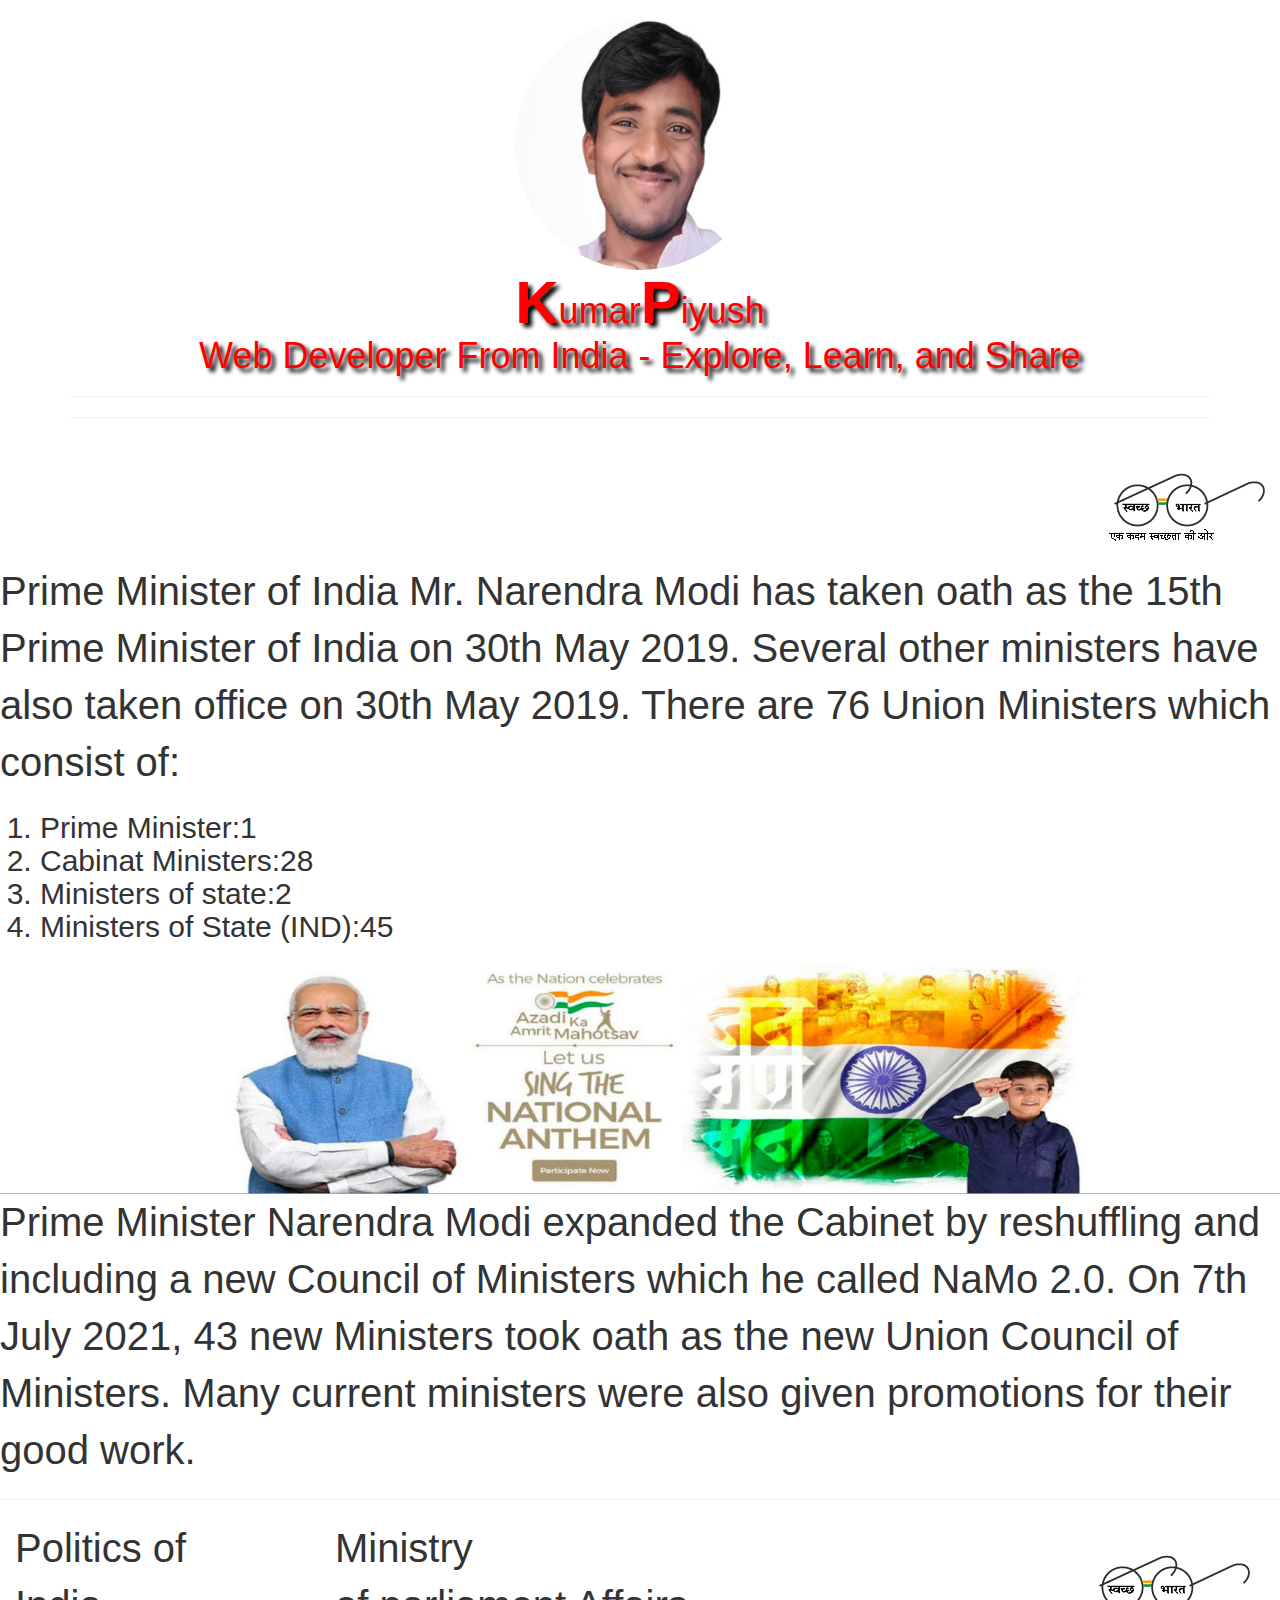
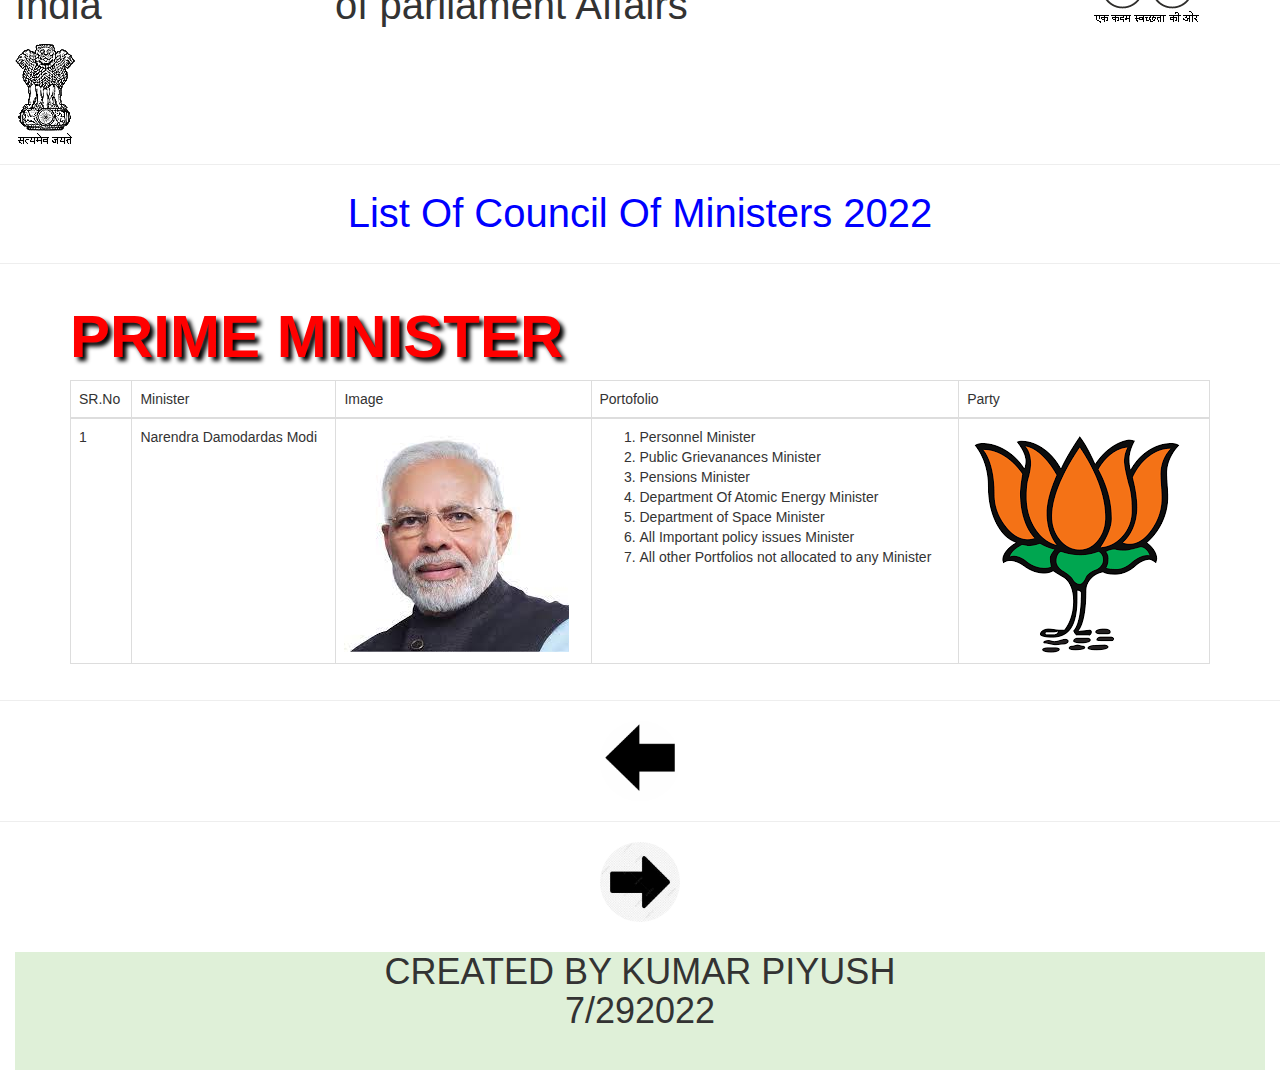
<file: PrimeMinister.html>
<!DOCTYPE html>
<html lang="en">
<head>
  <title>parliament Ministry</title>
  <link rel="stylesheet" href="Stylesheet.css"/>
  <meta charset="utf-8">
  <meta name="viewport" content="width=device-width, initial-scale=1">
  <link rel="stylesheet" href="https://maxcdn.bootstrapcdn.com/bootstrap/3.4.1/css/bootstrap.min.css">
  <script src="https://ajax.googleapis.com/ajax/libs/jquery/3.6.0/jquery.min.js"></script>
  <script src="https://maxcdn.bootstrapcdn.com/bootstrap/3.4.1/js/bootstrap.min.js"></script>
</head>
<body>
    <div class="container">
  
        <h1 class="text-center"><img src="piyush.jpg" class="img-circle" alt="piyush" width="250" height="250">
          <br/><span><strong>K</strong>umar<strong>P</strong>iyush</span><br/>
          <span>Web Developer From India ‐ Explore, Learn, and Share</span><hr/>
          <hr/>
       </h1>
      </div>

    <div>
        <h3><img  src="swach-bharat.png"/></h3>
        <p>Prime Minister of India Mr. Narendra Modi has taken oath as the 15th Prime Minister of India on 30th May 2019.
            Several other ministers have also taken office on 30th May 2019. There are 76 Union Ministers which consist of:</p>
    </div>
    <div>
        <h2>
            <ol>
                <li>Prime Minister:1</li>
                <li>Cabinat Ministers:28</li>
                <li>Ministers of state:2</li>
                <li>Ministers of State &lpar;IND&rpar;&colon;45</li>
            </ol>
        </h2>
    </div>
    <div>
        <img src="Azadi ka Amrit Mahotsav.jpg" width="100%"/>
    </div>
    <div>
        <p>Prime Minister Narendra Modi expanded the Cabinet by reshuffling and including a new Council
            of Ministers which he called NaMo 2.0. On 7th July 2021, 43 new Ministers took oath as the new
            Union Council of Ministers. Many current ministers were also given promotions for their good work.</p><hr/>
    </div>
    <div class="container-fluid">
        <div class="row">
            <div class="col-sm-3">
                <p>Politics of<br/>
                India</p>
                <img src="emblem-dark.png" alt="emble" title="emble"/>
    
            </div>
            <div class="col-sm-5">
                <p>Ministry<br/>
                    of parliament Affairs</p>
            </div>
            <div class="col-sm-4">
                <h3><img src="swach-bharat.png" alt="mission" title="swach bharat avhiyan"/></h3>
            </div><hr/>
        </div>
    </div>
    <div><hr/>
        <p class="text-center" style="color: blue;">List Of Council Of Ministers 2022</p><hr/>
    </div>
    <div>
       <div class="container">
            <span><h2><strong>PRIME MINISTER</strong></h2></span>
            <div style=" height:300px; overflow:scroll;">
                <table class="table table-bordered table-hover">
                    <thead>
                        <tr>
                            <td>SR.No</td>
                            <td>Minister</td>
                            <td>Image</td>
                            <td>Portofolio</td>
                            <td>Party</td>
                        </tr>
                    </thead>
                    <tbody>
                        <tr>
                            <td>1</td>
                            <td>Narendra Damodardas Modi</td>
                            <td><img src="NarandraModi.jfif" alt="Modi" title="Modi"/></td>
                            <td>
                                <ol>
                                    <li>Personnel Minister</li>
                                    <li> Public Grievanances Minister</li>
                                    <li>Pensions Minister</li>
                                    <li>Department Of Atomic Energy Minister</li>
                                    <li> Department of Space Minister</li>
                                    <li> All Important policy issues Minister</li>
                                    <li>All other Portfolios not allocated to any Minister</li>
                                </ol>
                            </td>
                            <td><img src="BjpLOGO.png" title="BJP logo" alt="LOGO"/></td>
                        </tr>
                    </tbody>
                </table>
            </div>    
        </div>    
    <div><hr/>
        <h1 class="text-center"><a href="Parliament-Minister.html"><img src="left.png" class="img-circle" alt="left" width="80" height="80"></a></h1><hr/>
        <h1 class="text-center"><a href="CabinatMinister.html"><img src="right.jfif" class="img-circle" alt="right" width="80" height="80"></a></h1>
        <tfoot>
            <div class="container-fluid">
                <div class="row">
                    <div class="col-sm-12">
                        <h1 class="text-center bg-success text-red">
                            CREATED BY KUMAR PIYUSH
                            <br/>7/292022<br/><br/>
        
                        </h1>
                    </div>
                </div>
            </div>
        </tfoot>
</body>
</html>
</file>
<file: Stylesheet.css>
strong
{
    font-size: 60px;
}
span{
    text-shadow: 4px 4px 4px black;
    color:red;
}
p{
    font-size: 40px;
}
h2
{
    font-size: 20px;
}
h3
{
    text-align: end;
}
</file>
